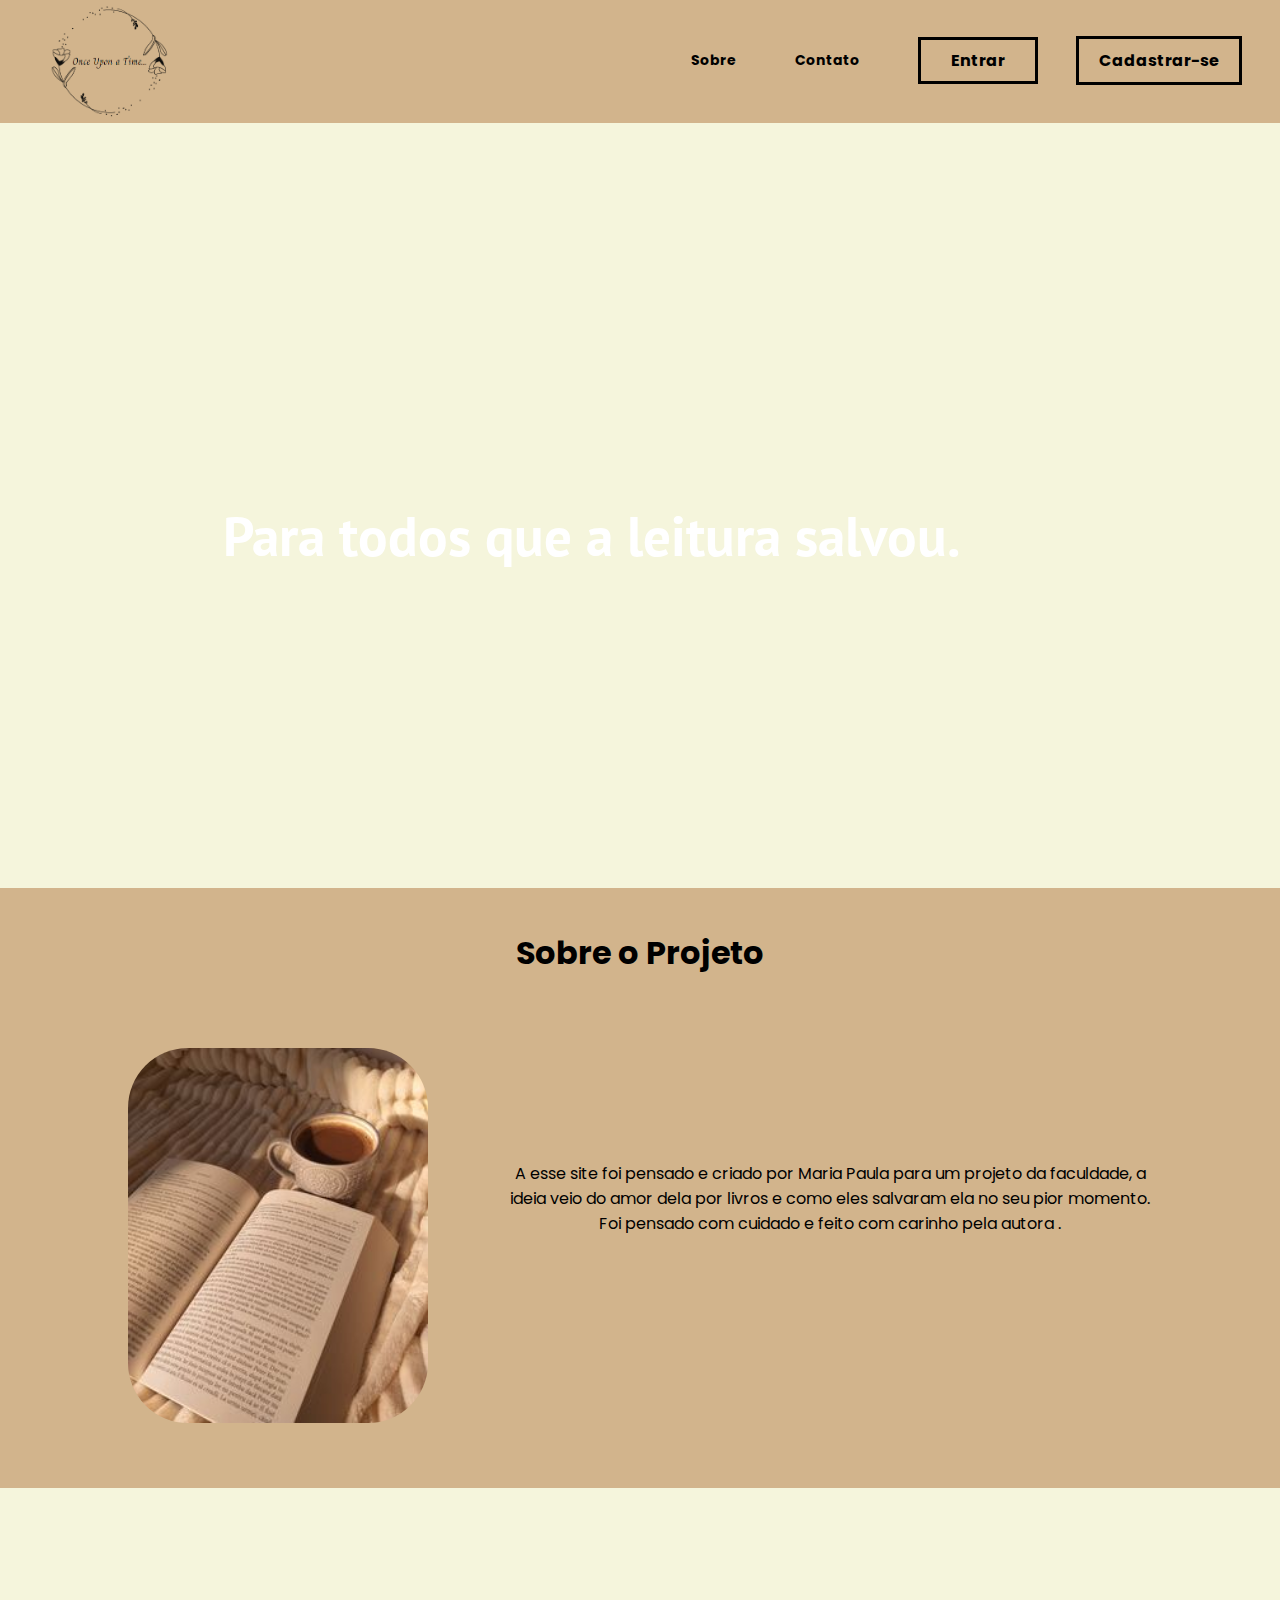
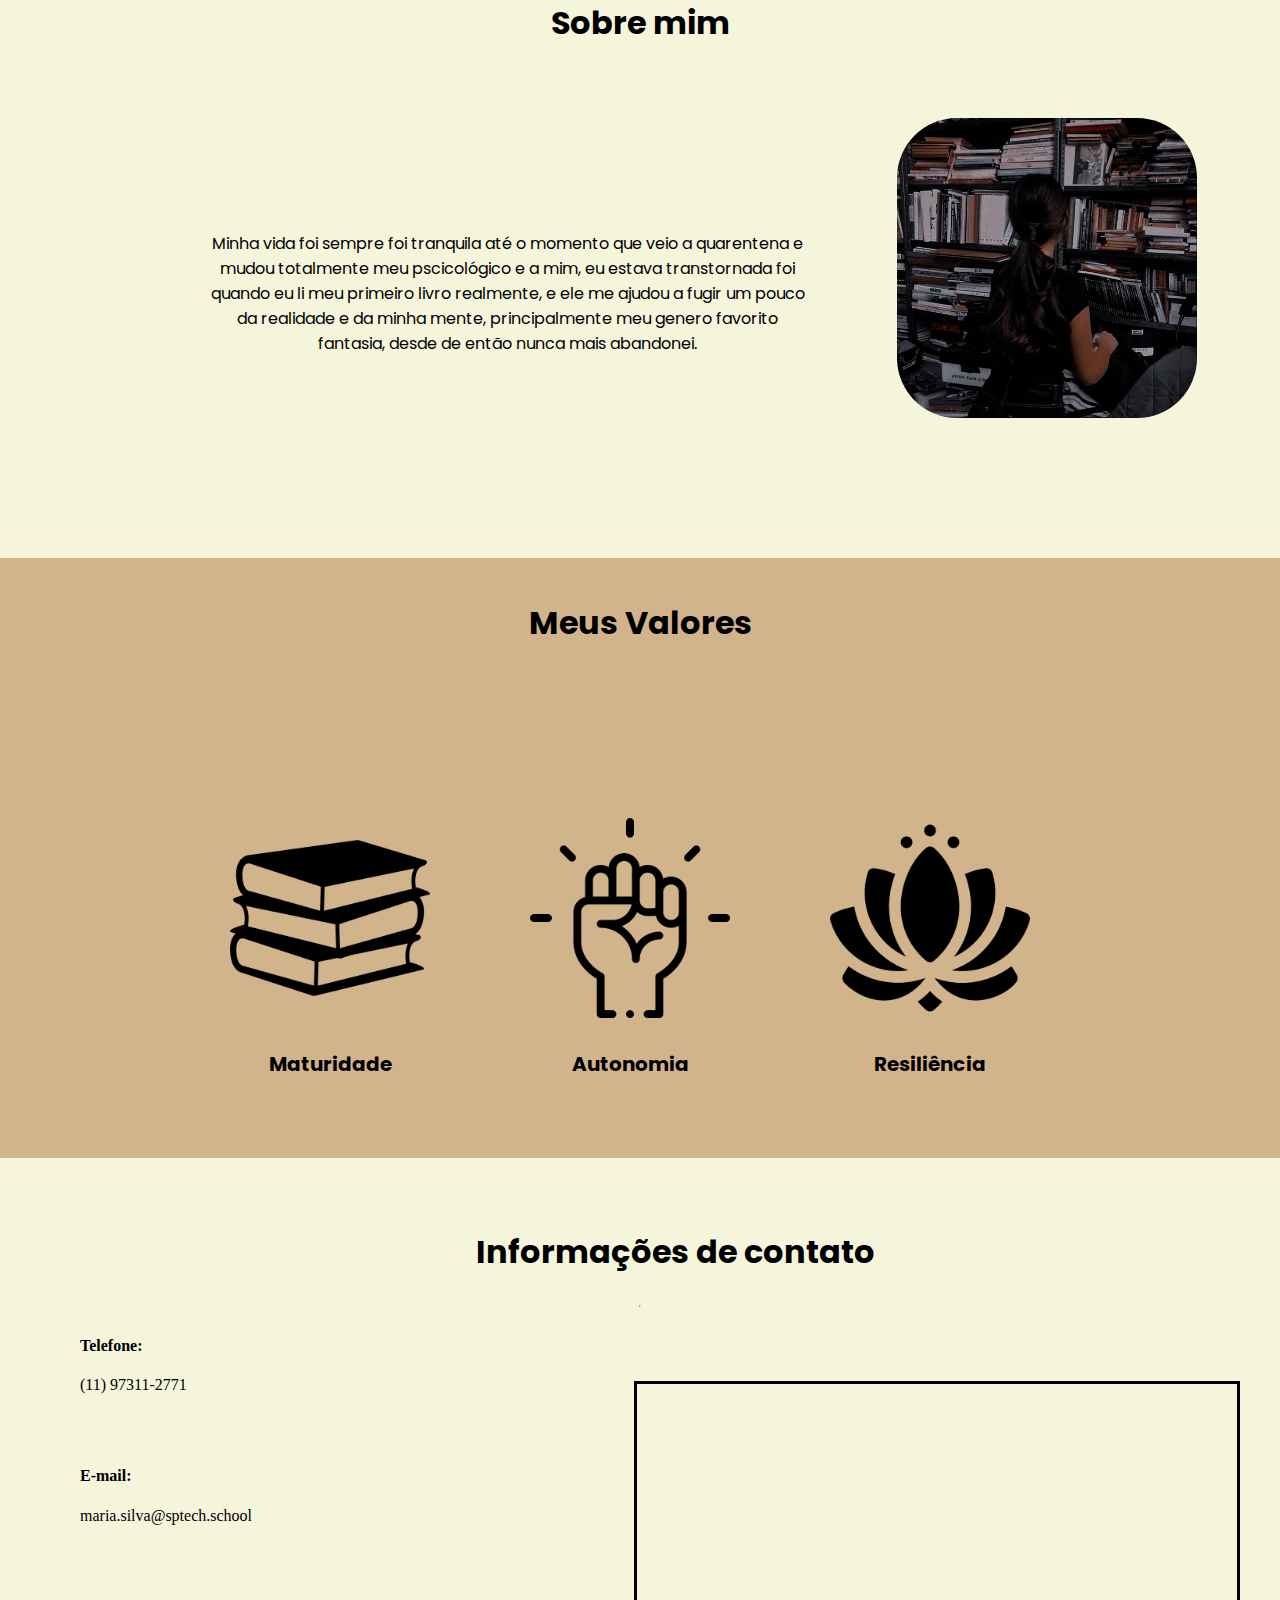
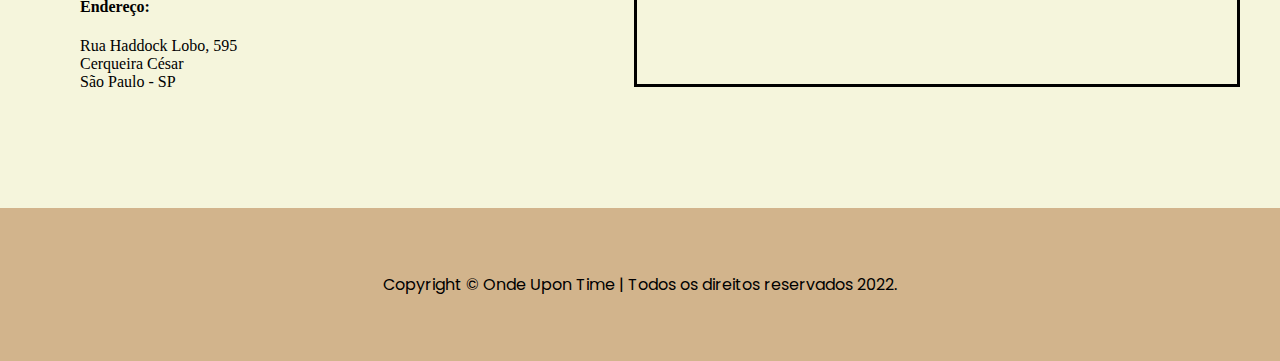
<file: api-site/site/public/Index.html>
<!DOCTYPE html>
<html lang="en">

<head>
    <meta charset="UTF-8">
    <meta http-equiv="X-UA-Compatible" content="IE=edge">
    <meta name="viewport" content="width=device-width, initial-scale=1.0">
    <title>Home</title>

    <link rel="stylesheet" href="css/Style.css">
    <link rel="icon" href="assets/img/logo_oficial.png">
</head>

<body>


    <div class="header">
        <div class="header_img">
            <a href="Index.html"><img class="logo" src="assets/img/logo_oficial.png"></a>
        </div>
        <div class="nav">
            <ul class="nav">
                <li class="lisobre"><a>Sobre</a>
                    <ul class="ulsobre">
                        <li><a href="#id_sobreprojeto">Sobre o Projeto</a></li>
                        <li><a href="#id_sobremim">Sobre Mim</a></li>
                    </ul>
                </li>
                <li> <a href="#contato3"><button class="contato2">Contato</button></a></li>
                <li><a href="Login.html"><button class="login">Entrar</button></a></li>
                <li><a href="Cadastro.html"><button class="cadastro">Cadastrar-se</button></a></li>
            </ul>
        </div>
    </div>


    <div class="bannerHome" >
        <div class="container">
            <h1 class="slogan">Para todos que a leitura salvou.</h1>
        </div>
    </div>
<div id="id_sobreprojeto">
    <div class="projeto">
        <div class="container">
            <div class="titulo">
                <h1>Sobre o Projeto</h1>
            </div>
            <div class="sobreprojeto">
                <div class="img_projeto">
                    <img class="img_projeto" src="assets/img/sobre_projeto.jpg" alt="imagem de livro com café">
                </div>
                <div class="texto_projeto">
                    <h2>A esse site foi pensado e criado por Maria Paula
                        para um projeto da faculdade, a ideia veio do amor dela por livros e como eles salvaram ela no
                        seu
                        pior momento. Foi pensado com cuidado e feito com carinho pela autora .</h2>
                </div>
            </div>
        </div>
    </div>
</div>

<div id="id_sobremim">
    <div class="mim">
        <div class="container">
            <div class="titulo">
                <h1>Sobre mim</h1>
            </div>
            <div class="sobremim">
                <div class="texto_projeto">
                    <h2>Minha vida foi sempre foi tranquila até o momento que veio a quarentena e
                        mudou totalmente meu pscicológico e a mim, eu estava transtornada foi quando
                        eu li meu primeiro livro realmente, e ele me ajudou a fugir um pouco da realidade
                        e da minha mente, principalmente meu genero favorito fantasia, desde de então
                        nunca mais abandonei. </h2>
                </div>
                <div class="img_mim">
                    <img class="img_mim" src="assets/img/sobre_mim.jpg" alt="imagem da criadora">
                </div>

            </div>
        </div>
    </div>
</div>

    <div class="valores">
        <div class="container">
                <div class="titulo">
                   <h1>Meus Valores</h1>
                </div>
            <div class="boxes">
                    <div class="box">
                        <div class="separar">
                            <img class="img_valores" src="assets/img/icone_livro.png" alt="icone de livros">
                        </div>
                      <h4 class="texto2"> <b> Maturidade</b></h4>
                    </div>

                   <div class="box">
                        <div class="separar">
                            <img class="img_valores" src="assets/img/icone_maturidade.png" alt="icone de um punho">
                        </div>
                       <h4 class="texto2"> <b> Autonomia</b></h4>
                    </div>
            

                   <div class="box">
                        <div class="separar">
                             <img class="img_valores" src="assets/img/resiliencia.png" alt="icone de uma flor de lotus">
                        </div>
                       <h4 class="texto2"> <b> Resiliência</b></h4>
                    </div>  
            </div>
        </div>

    </div>
    


<div id="contato3" >
    <div class="contato" >
        <h1 class="texto">Informações de contato</h2>
            <hr id="hr_contato" class="bg_black">
            <div class="flex mt_100 mb_100 center">
                <div class="blocoContato">
                    <div>
                        <h4 class="m_0">Telefone:</h4>
                        <p class="m_0">(11) 97311-2771</p>
                    </div><br><br>
                    <div>
                        <h4 class="m_0">E-mail:</h4>
                        <p class="m_0">maria.silva@sptech.school</p>
                    </div><br><br>
                    <div>
                        <h4 class="m_0">Endereço:</h4>
                        <p class="m_0">
                            Rua Haddock Lobo, 595 <br>
                            Cerqueira César <br>
                            São Paulo - SP
                        </p>
                    </div>
                </div>
                <div class="img_contato">
                    <iframe
                        src="https://www.google.com/maps/embed?pb=!1m18!1m12!1m3!1d3657.287482017866!2d-46.66380268489707!3d-23.558116367357822!2m3!1f0!2f0!3f0!3m2!1i1024!2i768!4f13.1!3m3!1m2!1s0x94ce59d2b063f663%3A0xc567c0d16d0bc582!2sS%C3%A3o%20Paulo%20Tech%20School!5e0!3m2!1spt-BR!2sbr!4v1649653675646!5m2!1spt-BR!2sbr"
                        width="600" height="300" style="border: 3px solid black;" allowfullscreen="" loading="lazy"
                        referrerpolicy="no-referrer-when-downgrade"></iframe>
                </div>
            </div>
    </div>
</div>


    <div class="footer">
        <div class="container">
            <p> Copyright &copy Onde Upon Time | Todos os direitos reservados 2022.</p>
        </div>
    </div>

</body>

</html>
</file>
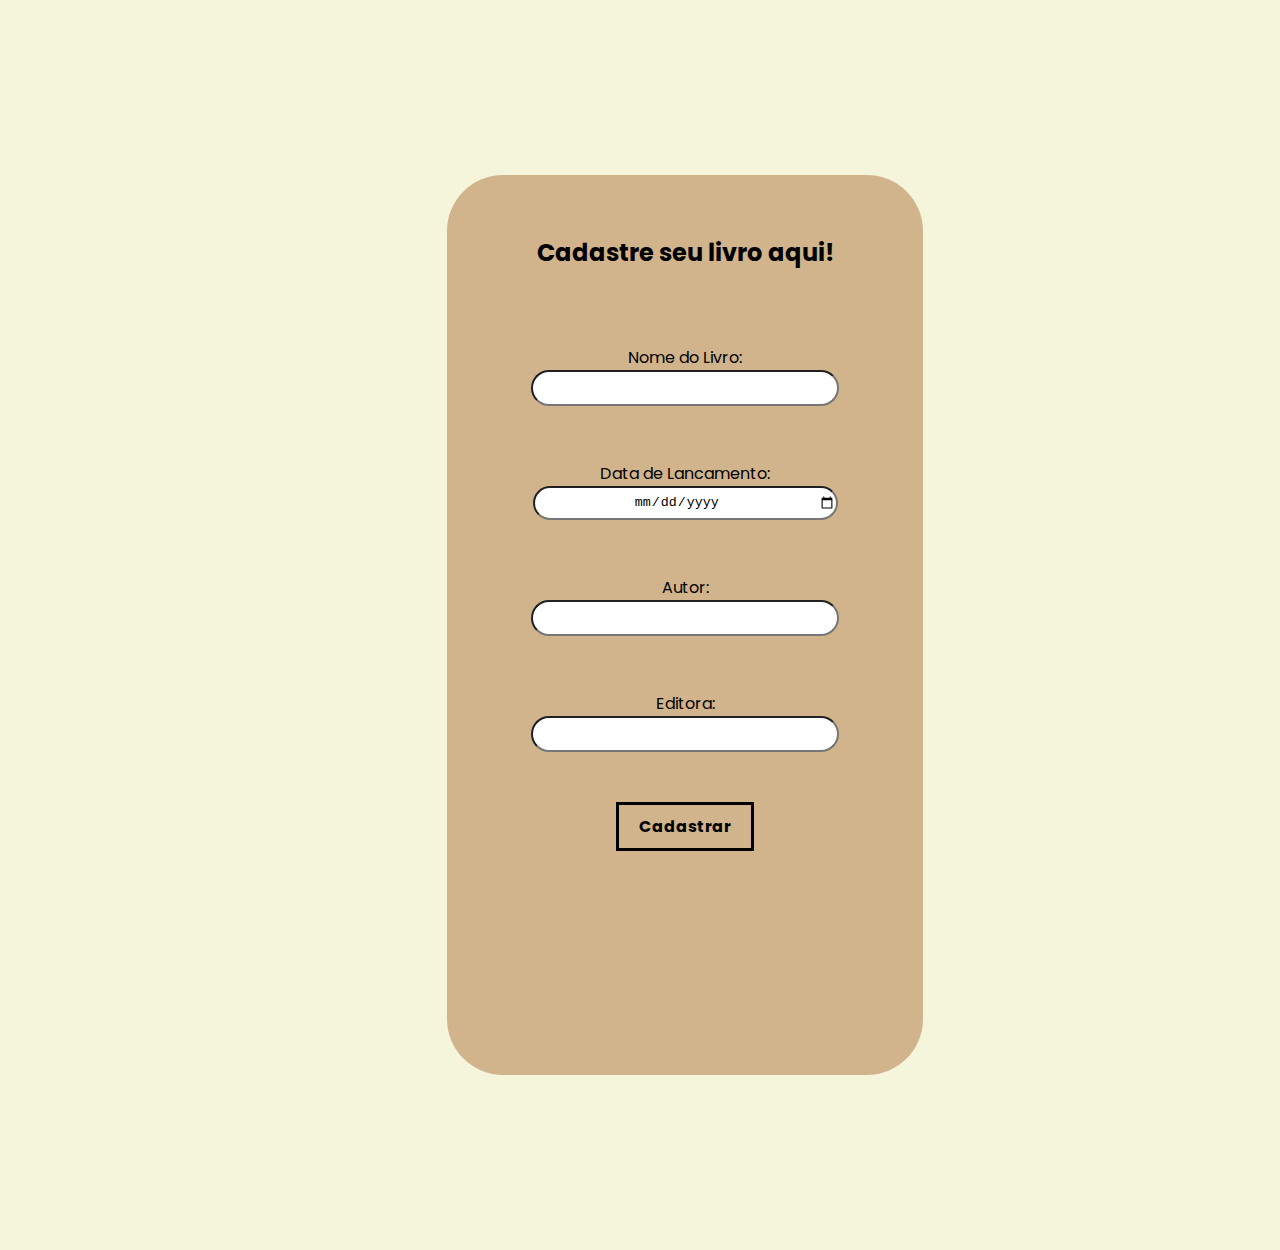
<file: api-site/site/public/biblioteca.html>
<!DOCTYPE html>
<html lang="en">

<head>
    <meta charset="UTF-8">
    <meta http-equiv="X-UA-Compatible" content="IE=edge">
    <meta name="viewport" content="width=  <div class=" container">
    <link rel="stylesheet" href="css/Style.css">
    <link rel="icon" href="assets/img/logo_oficial.png">
    <title>Biblioteca</title>
</head>

<body class="body_cadastro">
<div class="container">
    <div class="card_cadastro">

        <div class="formulario">
            <h2> Cadastre seu livro aqui!</h2>

            <span class="tipo_campo">Nome do Livro:</span>
            <input class="input" id="ipt_nome_livro">

            <span class="tipo_campo">Data de Lancamento:</span>
            <input class="input" id="ipt_data_de_lancamento" type="date">

            <span class="tipo_campo">Autor:</span>
            <input class="input" id="ipt_autor">

            <span class="tipo_campo">Editora:</span>
            <input class="input" id="ipt_editora">



           <a href="tela_inicial.html"> <button class="cadastro-entra" onclick="cadastrar_principal()">Cadastrar</button></a>

        </div>
    </div>
</div>
</body>

</html>
<script>
     function cadastrar_principal() {
        // aguardar();

        //Recupere o valor da nova input pelo nome do id
        // Agora vá para o método fetch logo abaixo
        var nomeLivroVar = ipt_nome_livro.value;
        var datalancVar = ipt_data_de_lancamento.value;
        var autorVar = ipt_autor.value;
        var editoraVar = ipt_editora.value;
       
        console.log(nomeLivroVar, datalancVar, autorVar,editoraVar);
        if (nomeLivroVar == "" || datalancVar == "" || autorVar == "" || editoraVar == "" ) {
            /* cardErro.style.display = "block" */
            alert('Mensagem de erro para todos os campos em branco');

            // finalizarAguardar();
            return false;
        }
       

       /*  else {
            setInterval(sumirMensagem, 5000)
        } */

        // Enviando o valor da nova input
        fetch("/usuarios/cadastrarlivro", {
            method: "POST",
            headers: {
                "Content-Type": "application/json"
            },
            body: JSON.stringify({
                // crie um atributo que recebe o valor recuperado aqui
                // Agora vá para o arquivo routes/usuario.js
                nomeLivroServer: nomeLivroVar,
                dataLancamentoServer: datalancVar,
                autorServer:  autorVar,
                editoraServer: editoraVar
                
            })
        }).then(function (resposta) {

            console.log("resposta: ", resposta);
        

            if (resposta.ok) {
               /*  cardErro.style.display = "block"; */

                mensagem_erro.innerHTML = "Cadastro realizado com sucesso! Redirecionando para tela de Login...";

                setTimeout(() => {
                    window.location = "login.html";
                }, "2000")

                limparFormulario();
                // finalizarAguardar();
            } else {
                throw ("Houve um erro ao tentar realizar o cadastro!");
            }
        }).catch(function (resposta) {
            console.log(`#ERRO: ${resposta}`);
            // finalizarAguardar();
        });

        return false;
    }
</script>
</file>
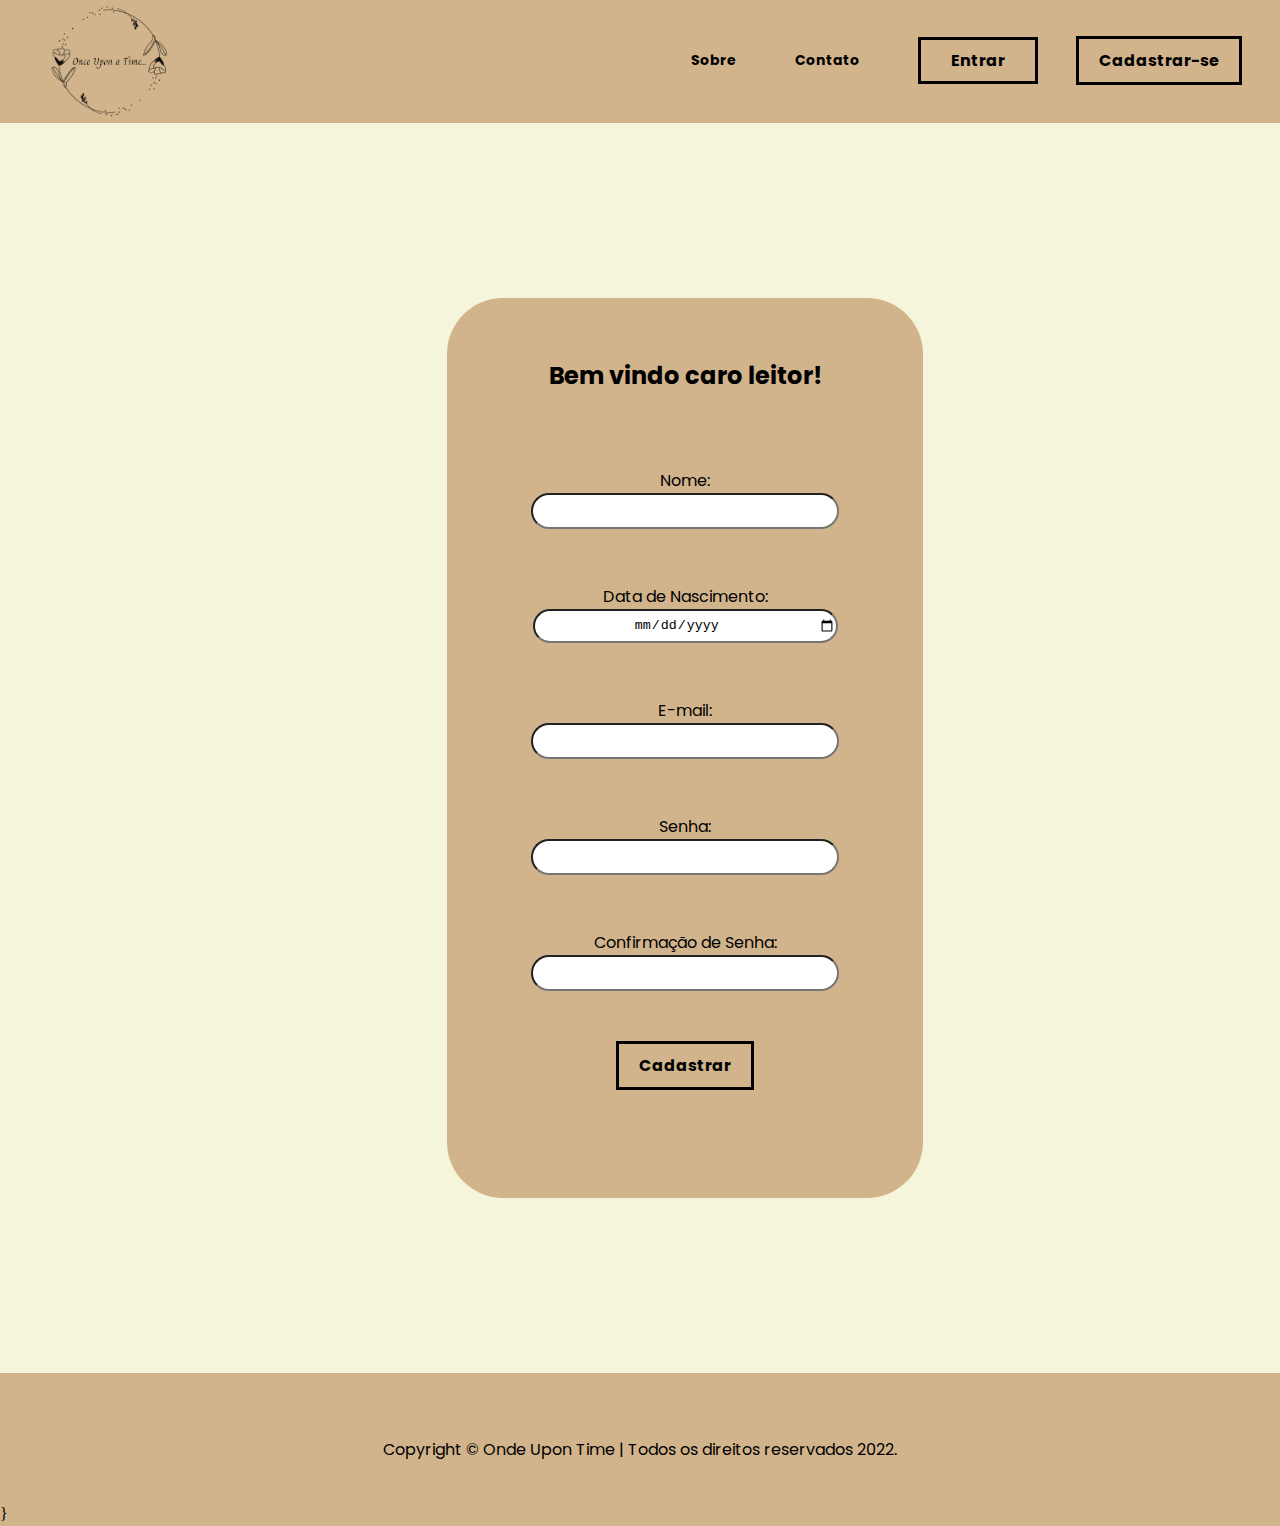
<file: api-site/site/public/Cadastro.html>
<!DOCTYPE html>
<html lang="en">

<head>
    <meta charset="UTF-8">
    <meta http-equiv="X-UA-Compatible" content="IE=edge">
    <meta name="viewport" content="width=S, initial-scale=1.0">
    <title>Cadastro</title>

    <link rel="stylesheet" href="css/Style.css">
    <link rel="icon" href="assets/img/logo_oficial.png">

    <!-- <script src="//cdn.jsdelivr.net/npm/sweetalert2@11"></script>
    <script src="sweetalert2.all.min.js"></script> -->

</head>

<body class="body_cadastro">




    <div class="header">
        <div class="header_img">
            <a href="Index.html"><img class="logo" src="assets/img/logo_oficial.png"></a>
        </div>
        <div class="nav">
            <ul class="nav">
                <li class="lisobre"><a>Sobre</a>
                    <ul class="ulsobre">
                        <li> <a href="#sobreprojeto">Sobre o Projeto</a></li>
                        <li> <a href="#sobremim">Sobre Mim</a></li>

                    </ul>
                </li>
                <li> <a href="#contato3"><button class="contato2">Contato</button></a></li>
                <li><a href="Login.html"><button class="login">Entrar</button></a></li>
                <li><a href="Cadastro.html"><button class="cadastro">Cadastrar-se</button></a></li>
            </ul>
        </div>
    </div>
    <div class="container">
        <div class="card_cadastro">

            <div class="formulario">
                <h2> Bem vindo caro leitor!</h2>

                <span class="tipo_campo">Nome:</span>
                <input class="input" id="ipt_nome">

                <span class="tipo_campo">Data de Nascimento:</span>
                <input class="input" id="ipt_data" type="date">

                <span class="tipo_campo">E-mail:</span>
                <input class="input" id="ipt_email" type="email">

                <span class="tipo_campo">Senha:</span>
                <input class="input" id="ipt_senha" type="password">

                <span class="tipo_campo">Confirmação de Senha:</span>
                <input class="input" id="ipt_confirmacao" type="password">

               <a href="Login.html">  <button class="cadastro-entra" onclick="cadastrar()">Cadastrar</button> </a> 

            </div>
        </div>
    </div>

    



    <div class="footer">
        <div class="container">
            <p> Copyright &copy Onde Upon Time | Todos os direitos reservados 2022.</p>
        </div>
    </div>

</body>

</html>

<script>

    // var nome = ipt_nome.value;
    // var email = ipt_email.value;
    // var  = ipt_.value;
    // var senha = ipt_senha.value;
    // var confirmacao = ipt_confirmacao.value;
    // var validacao = true;


    // function entrar() {

    //     if (nome == '' || email == '' ||  == '' || senha == '' || confirmacao == '') {

    //         alert('erro');
    //         // Swal.fire({
    //         //     icon: 'error',
    //         //     title: 'Cadastro falhou!',
    //         //     text: 'Você precisa preencher todos os campos para prosseguir'});

    //     }
    //     else if (senha != confirmacao) {
    //         alert('erro senha');

    //         // Swal.fire({
    //         //     icon: 'error',
    //         //     title: 'Cadastro falhou!',
    //         //     text: 'As senhas não coencidem'
    //         // });


    //     }



    //     else if (email.indexOf("@") == -1 || email.indexOf(".") == -1) {

    //         alert('erro email');
    //         // Swal.fire({
    //         //     icon: 'error',
    //         //     title: 'Cadastro falhou!',
    //         //     text: 'E-mail inválido'
    //         // });

    //     }


    //    else {
    //     alert('sucesso'); 
    //     // Swal.fire({
    //     //                 title: 'Tudo Certo!',
    //     //                 html: 'Cadastro realizado com sucesso!',
    //     //                 icon: 'success',
    //     //                 footer: '<a href="login.html">Fazer Login</a>',
    //     //                 timer: 7000
    //     //             });
    //    }


    function cadastrar() {
        // aguardar();

        //Recupere o valor da nova input pelo nome do id
        // Agora vá para o método fetch logo abaixo
        var nomeVar = ipt_nome.value;
        var emailVar = ipt_email.value;
        var senhaVar = ipt_senha.value;
        var confirmacaoSenhaVar = ipt_confirmacao.value;
        var dataNacsVar= ipt_data.value;

        console.log(nomeVar,emailVar,senhaVar);
        if (nomeVar == "" || emailVar == "" || senhaVar == "" || confirmacaoSenhaVar == "" || dataNacsVar == '') {
            /* cardErro.style.display = "block" */
            alert('Mensagem de erro para todos os campos em branco');

            // finalizarAguardar();
            return false;
        }
        else if (senhaVar != confirmacaoSenhaVar) {
            alert('erro senha');
            // finalizarAguardar();
            return false;
        }
        else if (emailVar.indexOf("@") == -1 || emailVar.indexOf(".") == -1) {
            alert('erro email')
            // finalizarAguardar();
            return false;
        }

       /*  else {
            setInterval(sumirMensagem, 5000)
        } */

        // Enviando o valor da nova input
        fetch("/usuarios/cadastrar", {
            method: "POST",
            headers: {
                "Content-Type": "application/json"
            },
            body: JSON.stringify({
                // crie um atributo que recebe o valor recuperado aqui
                // Agora vá para o arquivo routes/usuario.js
                nomeServer: nomeVar,
                emailServer: emailVar,
                senhaServer: senhaVar,
                dataNacsServer:dataNacsVar
            })
        }).then(function (resposta) {

            console.log("resposta: ", resposta);
        

            if (resposta.ok) {
               /*  cardErro.style.display = "block"; */

                mensagem_erro.innerHTML = "Cadastro realizado com sucesso! Redirecionando para tela de Login...";

                setTimeout(() => {
                    window.location = "login.html";
                }, "2000")

                limparFormulario();
                // finalizarAguardar();
            } else {
                throw ("Houve um erro ao tentar realizar o cadastro!");
            }
        }).catch(function (resposta) {
            console.log(`#ERRO: ${resposta}`);
            // finalizarAguardar();
        });

        return false;
    }

/*     function sumirMensagem() {
         cardErro.style.display = "none" 
    }
 */
</script>
}

</script>
</file>
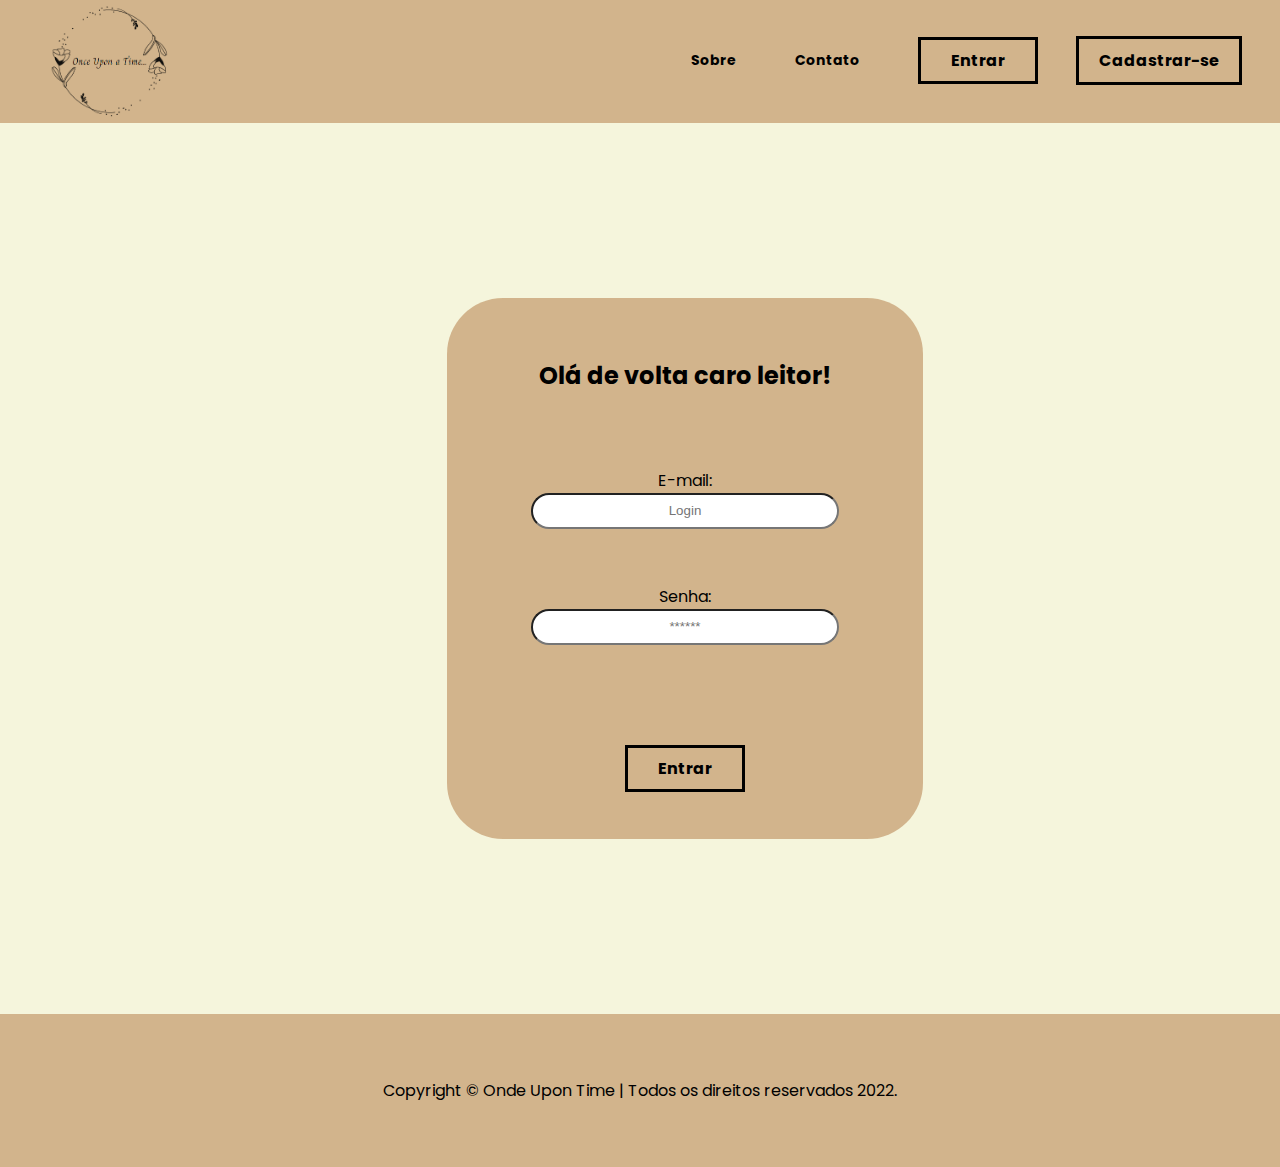
<file: api-site/site/public/Login.html>
<!DOCTYPE html>
<html lang="en">

<head>
    <meta charset="UTF-8">
    <meta http-equiv="X-UA-Compatible" content="IE=edge">
    <meta name="viewport" content="width=device-width, initial-scale=1.0">
    <title>Login</title>

    <link rel="stylesheet" href="css/Style.css">
    <link rel="icon" href="assets/img/logo_oficial.png">
</head>

<body class="body_login">
    <div class="header">
        <div class="header_img">
            <a href="Index.html"><img class="logo" src="assets/img/logo_oficial.png"></a>
        </div>
        <div class="nav">
            <ul class="nav">
                <li class="lisobre"><a>Sobre</a>
                    <ul class="ulsobre">
                        <li> <a href="#sobreprojeto">Sobre o Projeto</a></li>
                        <li> <a href="#sobremim">Sobre Mim</a></li>

                    </ul>
                </li>
                <li> <a href="#contato3"><button class="contato2">Contato</button></a></li>
                <li><a href="Login.html"><button class="login">Entrar</button></a></li>
                <li><a href="Cadastro.html"><button class="cadastro">Cadastrar-se</button></a></li>
            </ul>
        </div>
    </div>

    <div class="container">
        <div class="card">

            <div class="formulario">
                <h2>Olá de volta caro leitor!</h2>

                <span class="tipo_campo">E-mail:</span>
                <input class="input" type="text" id="email_input" placeholder="Login">

                <span class="tipo_campo">Senha:</span>
                <input class="input" type="password" id="senha_input" placeholder="******">

             <button class="login" onclick="entrar()">Entrar</button>

            </div>
        </div>
    </div>



    <div class="footer">
        <div class="container">
            <p> Copyright &copy Onde Upon Time | Todos os direitos reservados 2022.</p>
        </div>
    </div>
</body>

</html>
<script>


    function entrar() {
     

        var emailVar = email_input.value;
        var senhaVar = senha_input.value;

        if (emailVar == "" || senhaVar == "") {
            cardErro.style.display = "block"
            mensagem_erro.innerHTML = "(Mensagem de erro para todos os campos em branco)";
            // finalizarAguardar();
            return false;
        }
        else {
            setInterval(sumirMensagem, 5000)
        }

        console.log("FORM LOGIN: ", emailVar);
        console.log("FORM SENHA: ", senhaVar);

        fetch("/usuarios/autenticar", {
            method: "POST",
            headers: {
                "Content-Type": "application/json"
            },
            body: JSON.stringify({
                emailServer: emailVar,
                senhaServer: senhaVar
            })
        }).then(function (resposta) {
            console.log("ESTOU NO THEN DO entrar()!")

            if (resposta.ok) {
                console.log(resposta);

                resposta.json().then(json => {
                    console.log(json);
                    console.log(JSON.stringify(json));

                    sessionStorage.EMAIL_USUARIO = json.email;
                    sessionStorage.NOME_USUARIO = json.nomeUsuario;
                    sessionStorage.ID_USUARIO = json.idUsuario;

                    setTimeout(function () {
                        window.location = "tela_inicial.html";
                    }, 1000); // apenas para exibir o loading

                });

            } else {

                console.log("Houve um erro ao tentar realizar o login!");

                resposta.text().then(texto => {
                    console.error(texto);
                    // finalizarAguardar(texto);
                });
            }

        }).catch(function (erro) {
            console.log(erro);
        })

        return false;
    }

    function sumirMensagem() {
        cardErro.style.display = "none"
    }

</script>
</file>
<file: api-site/site/public/css/Style.css>
@import url('https://fonts.googleapis.com/css2?family=Fira+Sans:wght@300;700&family=Inconsolata&family=Inter&family=PT+Sans:wght@400;700&family=Poppins:wght@400;700&family=Ubuntu:wght@300&display=swap');

/* Index */

/* header */
body {
    background-color: #F5F5DC;
    margin: 0;
}

.header {
    background-color: #D2B48C;
    height: 120px;
    width: 100%;
    display: flex;
    justify-content: space-between;
    border-bottom: 3px solid #D2B48C;
}

.container {
    width: max-content;
    height: max-content;
    display: flex;
    margin: auto;
    justify-content: space-between;
    width: 80%;
    justify-content: center;
    flex-direction: column;
}

.logo {

    height: 120px;
    margin-top: auto;
    margin-bottom: auto;
    margin-left: 50px;
}

.header ul .aqui {
    font-weight: 500px;

}

.nav {

    color: #000;
    list-style: none;
    display: flex;
    justify-content: space-evenly;
    width: 70%;
    padding: 0;
    justify-items: end;
    font-size: 14px;
    margin: auto;
    margin-right: 0px;
    font-family: 'Poppins';
    font-weight: 700;

}


.nav a {
    margin: auto;
    align-self: center;
    align-items: center;
    text-decoration: none;
    color: #000;
    cursor: pointer;

}

.nav li {
    height: auto;
    align-self: center;
}

.lisobre {
    display: flex;
    flex-direction: column;
    position: relative;
    align-items: center;
}

.ulsobre {
    top: 15px;
    list-style: none;
    padding: 20px;
    background-color: #D2B48C;
    display: none;
    position: absolute;
    text-align: center;
}

.lisobre:hover .ulsobre {
    display: block;
}

.ulsobre:hover {
    display: block;
}

.ulsobre li {
    padding: 10px;
}

.contato2 {
    padding-top: 9px;
    padding-bottom: 9px;
    padding-left: 20px;
    padding-right: 20px;
    background-color: #D2B48C;
    color: #000;
    font-family: 'Poppins';
    font-weight: 700;
    font-weight: bold;
    font-size: 14px;
    align-items: center;
    justify-content: space-evenly;
    cursor: pointer;
    border: none;
}

.cadastro {
    padding-top: 9px;
    padding-bottom: 9px;
    padding-left: 20px;
    padding-right: 20px;
    background-color: #D2B48C;
    color: #000;
    border: solid #000 3px;
    font-family: 'Poppins';
    font-weight: bold;
    font-size: 16px;
    align-items: center;
    justify-content: space-evenly;
    cursor: pointer;


}

.login {
    padding-top: 8px;
    padding-bottom: 8px;
    padding-left: 30px;
    padding-right: 30px;
    background-color: #D2B48C;
    color: #000;
    border: solid #000 3px;
    font-family: 'Poppins';
    font-weight: bold;
    font-size: 16px;
    align-items: center;
    justify-content: space-evenly;
    cursor: pointer;



}

/* Sobre o Projeto */
.projeto {
    height: 600px;
    background-color: #D2B48C;
}

.img_projeto {
    border-radius: 60px;
    width: 300px;
    height: auto;
}

.texto_projeto {
    text-align: center;
    width: 650px;
    margin-left: 80px;
    margin-top: 100px;

}

.texto_projeto h2 {
    font-family: 'Poppins';
    font-weight: 400;
    font-size: 16px;
}

.titulo {
    font-family: 'Poppins';
    text-align: center;
    margin-top: 20px;
    width: 100%;
    height: 10vh;

}

.sobreprojeto {
    display: flex;
    margin-top: 50px;
}

/* final sobre o porojeto */

/* Sobre mim */
.mim {
    background-color: #F5F5DC;
    margin-top: 70px;
    height: 600px;

}

.img_mim {
    border-radius: 60px;
    width: 300px;
    height: auto;
    margin-left: 45px;
}

.texto_mim {
    text-align: center;
    width: 650px;
    margin-right: 80px;
    margin-top: 100px;

}

.sobremim {
    display: flex;
    margin-top: 50px;
}

/* final sobre mim */

/* valores */
.valores {
    background-color: #D2B48C;

    height: 600px;
    width: 100%;
}

.box {
    margin-top: 150px;
    display: flex;
    flex-direction: column;
    align-items: center;

}

.valores .container {
    justify-content: center;
}

.img_valores {
    width: 200px;
    height: auto;
}

.valores .container .boxes {
    display: flex;
    flex-direction: row;
    align-items: center;
    justify-content: center;
}

.separar {
    margin-right: 100px;
}

.boxes {
    margin-left: 80px;
}

.boxes .container {
    flex-direction: row;
    align-items: center;
}

.texto2 {
    margin-right: 100px;
    font-family: 'Poppins';
    font-weight: 400;
    font-size: 20px;

}


/* final valores */

/* contato */
.contato {
    display: flex;
    flex-direction: column;
    margin-top: 50px;
    height: 600px;

}

.contato .container {
    flex-direction: column;
}

.img_contato {

    justify-content: flex-start;
    align-content: flex-start;
    margin-left: 250px;
    font-size: 0;
    width: 100px;
    height: 100px;
    display: inline-block;

}

.blocoContato {
    justify-content: space-between;
    justify-content: flex-end;
    margin-left: 80px;
    width: 300px;
    height: 500px;
    display: inline-block;
}

.texto {
    justify-content: center;
    text-align: center;
    margin-top: 20px;
    font-family: 'Poppins';
    margin-left: 70px;

}


.contato h2 {
    font-family: 'PT Sans';
    font-weight: 700;
    font-size: 24px;
}

.contato h3 {
    font-family: 'Poppins';
    font-weight: 400;
    font-size: 16px;
}

/* fim contato */
/* final da index */

/* Login */
.body_login {
    background-image: url(https://images5.alphacoders.com/389/thumb-1920-389873.jpg);
    background-size: cover;
    overflow-x: hidden;
    height: 100%;
    width: 100%;
    display: flex;
    flex-direction: column;
    margin: 0;
    padding: 0;

}

.card {

    background-color: #D2B48C;
    justify-content: center;
    align-items: center;
    border-radius: 56px;
    height: 541px;
    margin-top: 175px;
    margin-bottom: 175px;
    margin-left: 319px;
    width: 476px;
}

.formulario h2 {
    margin-top: 60px;
    font-family: 'Poppins';
}

.tipo_campo {
    margin-top: 20px;
    font-family: 'Poppins';
    margin-top: 55px;
}

.input {

    border-radius: 20px;
    width: 300px;
    height: 30px;
    text-align: center;

}


.card .login {
    margin-top: 100px;
}

.formulario {
    display: flex;
    flex-direction: column;
    margin: 0;
    justify-content: center;
    align-items: center;
}


/* fim do login */

/* Cadastro */
.body_cadastro {
    background-image: url(https://images5.alphacoders.com/389/thumb-1920-389873.jpg);
    background-size: cover;
    overflow-x: hidden;
    height: 100%;
    width: 100%;
    display: flex;
    flex-direction: column;
    margin: 0;
    padding: 0;
}

.card_cadastro {
    background-color: #D2B48C;
    justify-content: center;
    align-items: center;
    border-radius: 56px;
    height: 900px;
    margin-top: 175px;
    margin-bottom: 175px;
    margin-left: 319px;
    width: 476px;
}


.card_cadastro .cadastro {
    margin-top: 200px;
}

.card_cadastro .contairner {
    align-items: center;
    justify-content: center;
}

.cadastro-entra {
    padding-top: 9px;
    padding-bottom: 9px;
    padding-left: 20px;
    padding-right: 20px;
    background-color: #D2B48C;
    color: #000;
    border: solid #000 3px;
    font-family: 'Poppins';
    font-weight: bold;
    font-size: 16px;
    align-items: center;
    justify-content: space-evenly;
    cursor: pointer;
    margin-top: 50px;

}

/* fim do cadastro*/


/* Banner */

.bannerHome {
    background-image: url(https://images.unsplash.com/photo-1507842217343-583bb7270b66?ixlib=rb-1.2.1&ixid=MnwxMjA3fDB8MHxzZWFyY2h8Mnx8bGlicmFyeSUyMGJhY2tncm91bmR8ZW58MHx8MHx8&w=1000&q=80);
    height: 85vh;
    width: 100%;
    background-size: cover;
    background-position: center;
}

.bannerHome .container {
    height: 85vh;
    align-items: center;

}

.slogan {
    width: 70%;
    margin: 0;
    margin-top: 160px;
    margin-left: 3px;
    margin-bottom: 100px;
    margin-right: 100px;
    color: #FFFFFF;
    font-size: 55px;
    font-family: 'PT Sans';
    width: auto;
}

.slogan .container {
    display: flex;


}

/* final banner */




/* fotter */
.footer {
    height: 17vh;
    width: 100%;
    background-color: #D2B48C;
    display: flex;
    margin: 0;
    padding: 0;
    margin-bottom: -21px;
}

.footer .container {
    justify-content: center;
    align-items: center;
}

.footer p {
    font-family: 'Poppins';
    font-weight: 400;
    color: #000;
}

ul {
    display: block;
    list-style-type: disc;
    margin-block-start: 1em;
    margin-block-end: 1em;
    margin-inline-start: 0px;
    margin-inline-end: 0px;
    padding-inline-start: 40px;
}

/* Simulador */
#div_mgs {
    width: 30px;
    height: 20px;

}

.botoes_direcao {
    display: flex;
    flex-direction: row;
}

.botaoCalcular {
    width: 150px;
    height: 40px;
    background-color: #D2B48C;
    color: #000;
    border: solid #000 3px;
    font-family: 'Poppins';
    font-weight: bold;
    font-size: 16px;
    align-items: center;
    justify-content: space-evenly;
    cursor: pointer;
    margin-top: 100px;
    margin-left: 10px;
    margin-right: 10px;

}

.formulario_Calculadora {
    display: flex;
    flex-direction: column;
    margin: 0;
    justify-content: center;
    align-items: center;
    margin-top: 50px;

}

.formulario_Calculadora h2 {

    font-family: 'Poppins';
}

/* Final Simulador */

/* Tela Principal */
.biblioteca {
    background-image: url(https://pbs.twimg.com/media/DAz4sI_XcAA3Z0u.jpg);
    background-size: cover;
    overflow-x: hidden;
    
    width: 100%;
    height: 600px;

}

.dash {
    background-color: #D2B48C;
    width: 100%;
    height: 600px;
}

.simulador {
    background-image: url(https://pbs.twimg.com/media/DAz4sI_XcAA3Z0u.jpg);
    background-size: cover;
    overflow-x: hidden;
    
    width: 100%;
    height: 600px;
}

.texto_inicial {
    text-align: center;
    font-family: 'Poppins';
    font-size: 40px;
    color: #000;
   


}

/* Tela Principal */
/* .biblioteca {
    background-image: url(https://pbs.twimg.com/media/DAz4sI_XcAA3Z0u.jpg);
    background-size: cover;
    overflow-x: hidden;
    opacity: 0.5;
    width: 100%;
    height: 600px;

} */

.dash {
    background-color: antiquewhite;
    width: 100%;
    height: 600px;
}

.biblioteca {
    width: 100%;
    height: 140vh;
    background-color: white;
}

.texto_inicial {
    text-align: center;
    font-family: 'Poppins';
    font-size: 40px;
    color: #000;
  
    display: flex;
    justify-content: space-evenly;
    margin-top: 4vh;
}

.inicial a {
    margin: auto;
    align-self: center;
    align-items: center;
    text-decoration: none;
    color: #000;
    cursor: pointer;
}

.caixa{
    background-color: #D2B48C;
    height: 27vh;
    width: 23vh;
    margin-top: 16vh;
    border-radius: 3vh;
    display: flex;
    align-items: center;
    font-size: 2vh;
    justify-content: center;
}

.circulo_1{
    background-color: wheat;
    height: 10vh;
    width: 10vh;
    border-radius: 65vh;
    display: flex;
    align-items: center;
    font-size: 3vh;
    margin-left: 32vh;
}

.circulo_2{
    background-color: wheat;
    height: 10vh;
    width: 10vh;
    border-radius: 65vh;
    display: flex;
    align-items: center;
    font-size: 3vh;
    margin-left: 50vh;
}

.circulo_3{
    background-color: wheat;
    height: 10vh;
    width: 10vh;
    border-radius: 65vh;
    display: flex;
    align-items: center;
    font-size: 3vh;
    margin-left: 50vh;
}
.circulo_4{
    border-radius: 65vh;  
    height: 10vh;
    width: 10vh;
    margin: 0;
}

.circulos{
    display: flex;
    margin-top: -32vh;
}

.livros{
    display: flex;
    justify-content: space-between;
    width: 124vh;
    height: 110vh;
    margin-left: 40vh;
    margin-top: 9vh;
    padding-top: 3vh;
    flex-wrap: wrap;
}

.livro{
    background-color: rgb(0 0 0 / 6%);
    height: 32vh;
    width: 25vh;
    border: 1px solid;
    border-color: #D2B48C;
    border-radius: 6px;
    display: flex;
    align-items: center;
    justify-content: center;
    font-size: 11vh;
}
.img_livro{
    height: 32vh;
    width: 25vh;
}
.livro a{
    text-decoration: none;
    color: #000;
    cursor: pointer;
}

/* final da Tela Principal */

/* inicio da dash */
.container_dash{
    width: max-content;
    height: max-content;
    display: flex;
    margin: auto;
    width: 80%;
    justify-content: center;
    flex-direction: column-reverse;
    flex-wrap: wrap;
    align-items: center;
    margin-bottom: 11vh;
}

.texto_dash{
    justify-content: center;
    text-align: center;
    margin-top: 20px;
    font-family: 'Poppins';
    margin-left: 70px;
    margin-top: 11vh;
}
/* final da dash */
</file>
